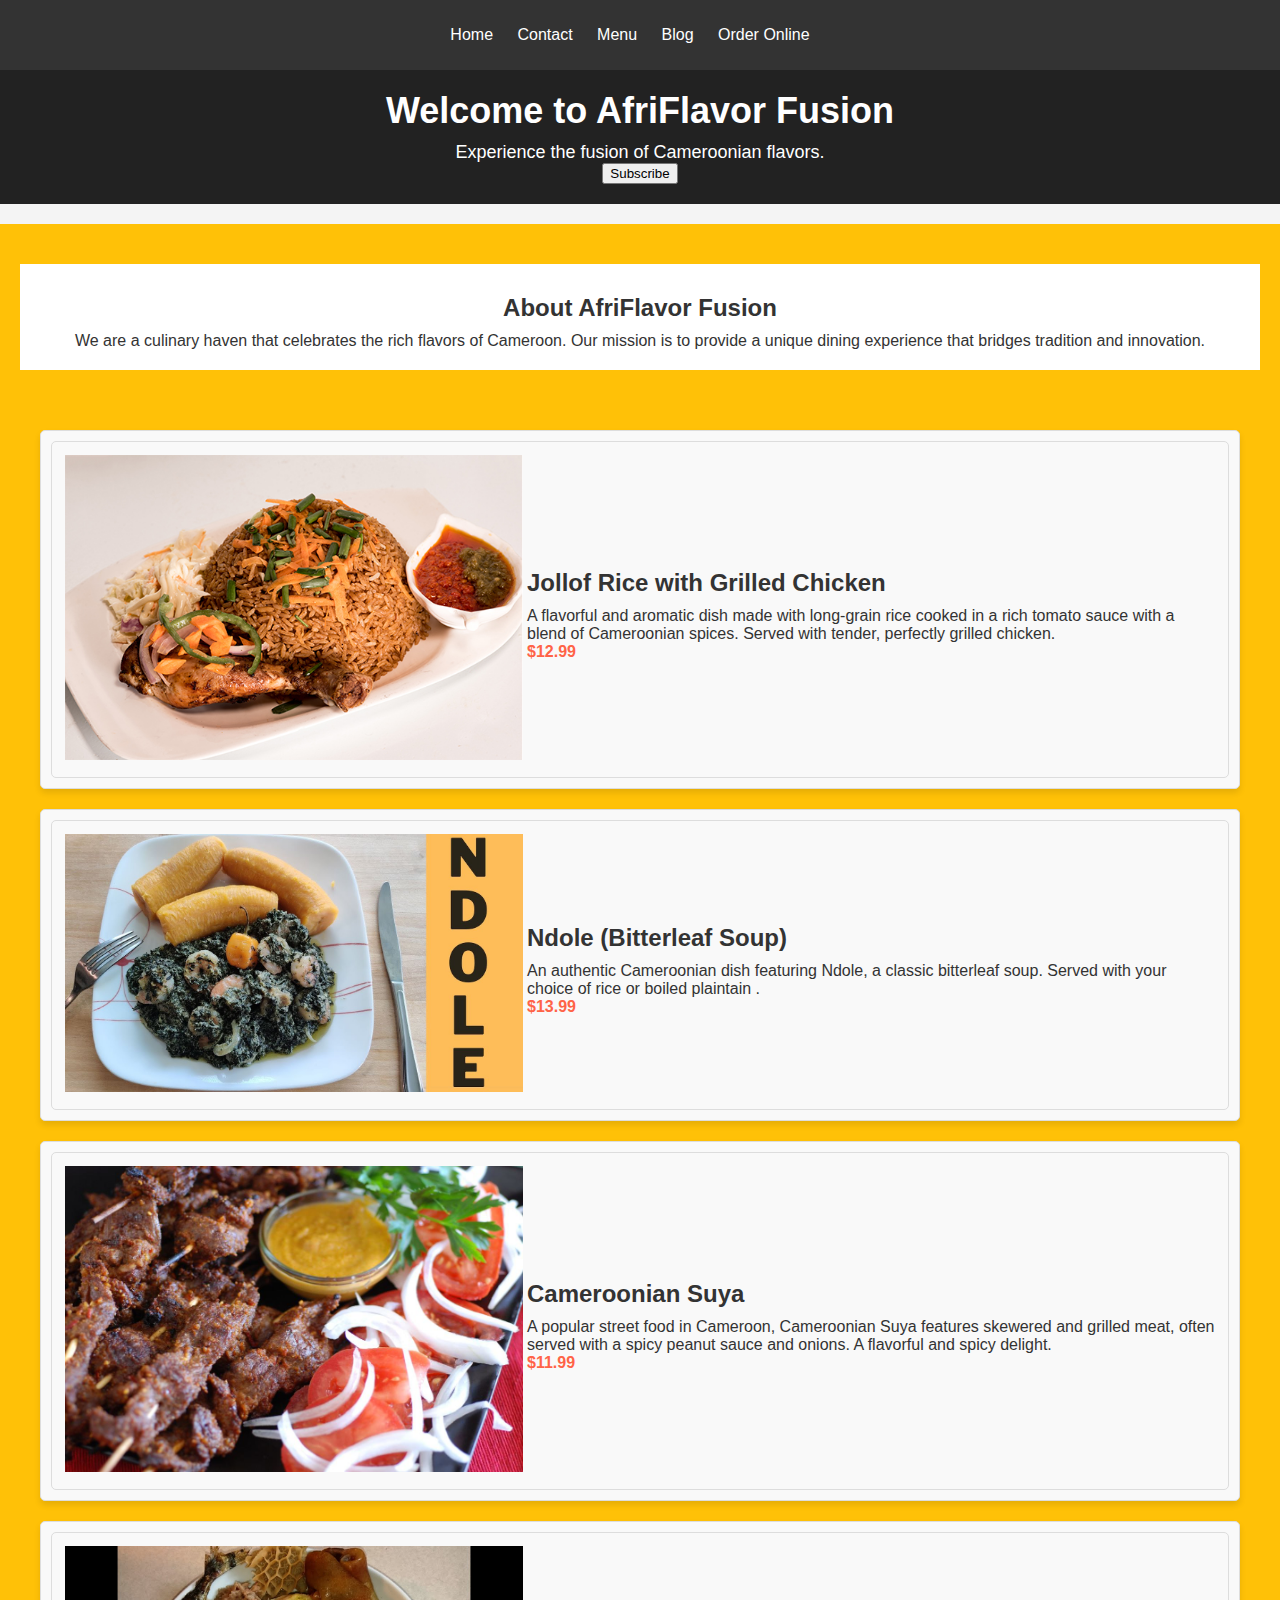
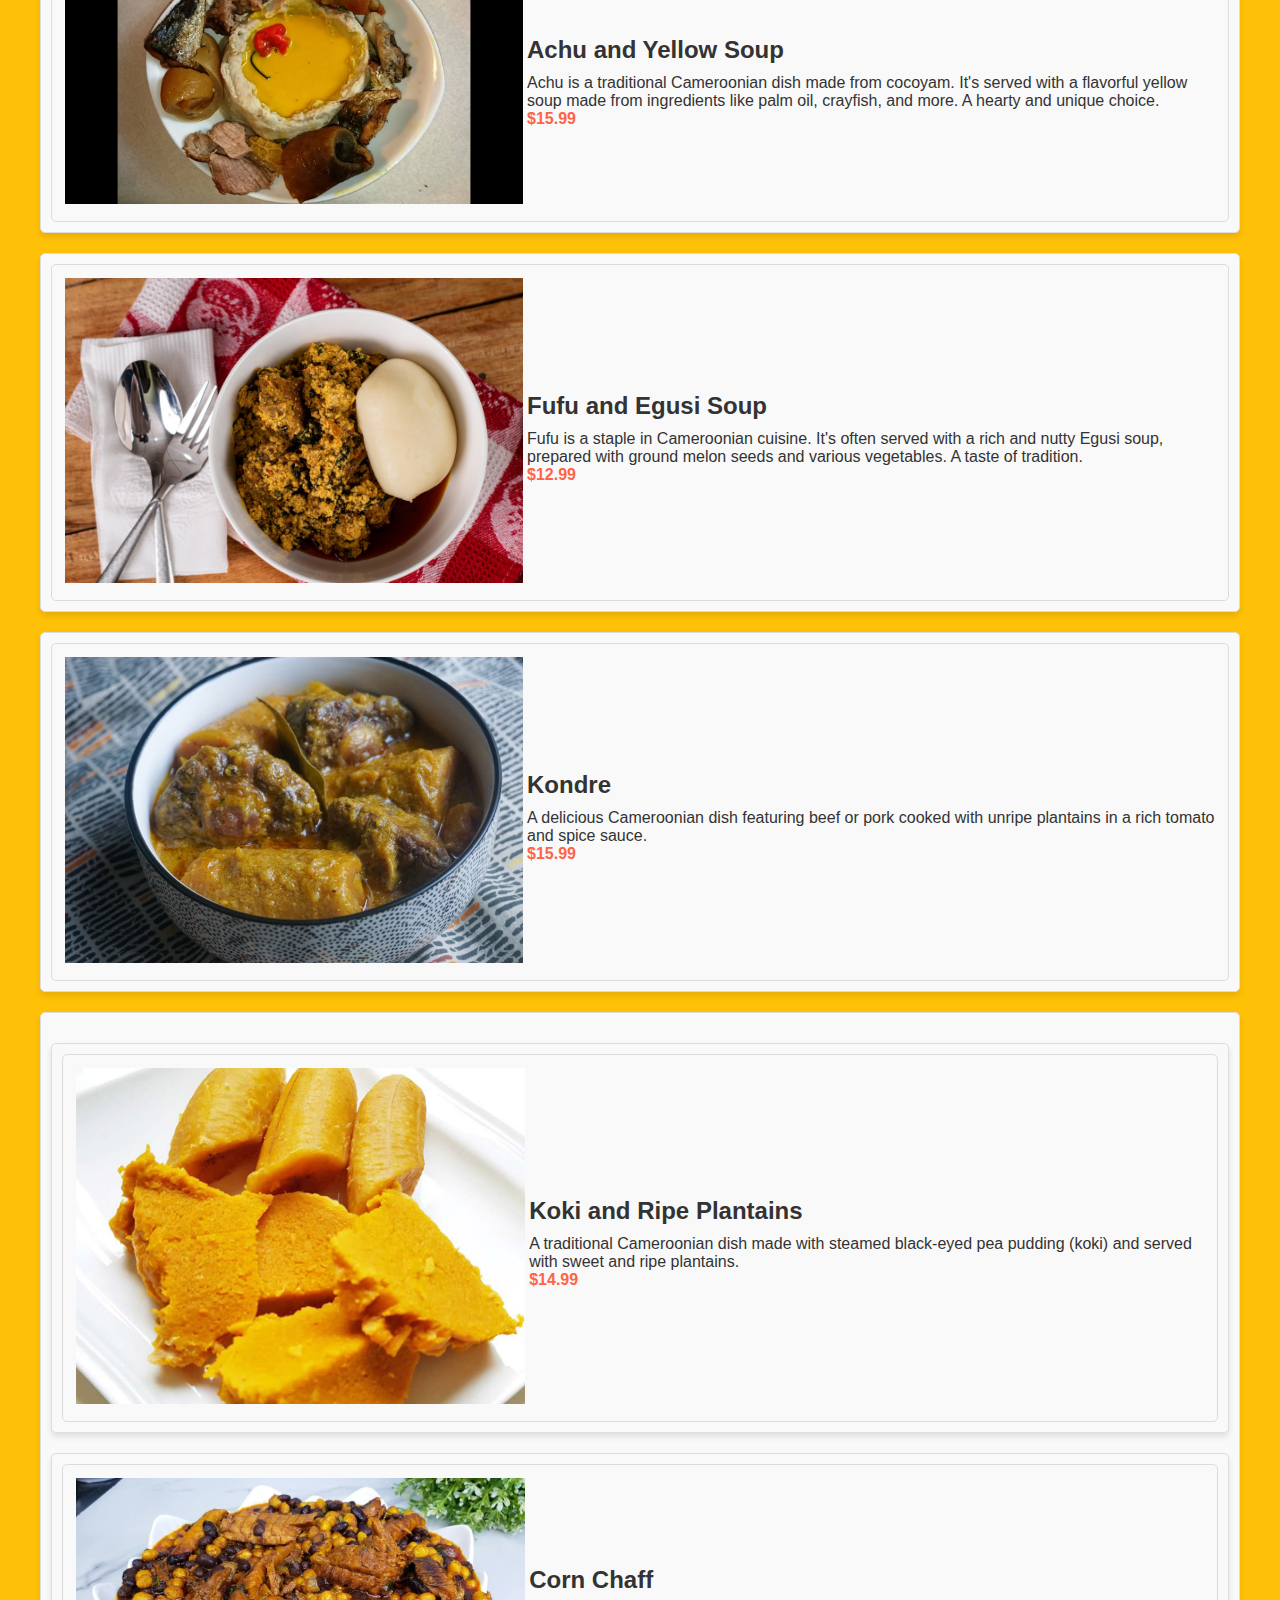
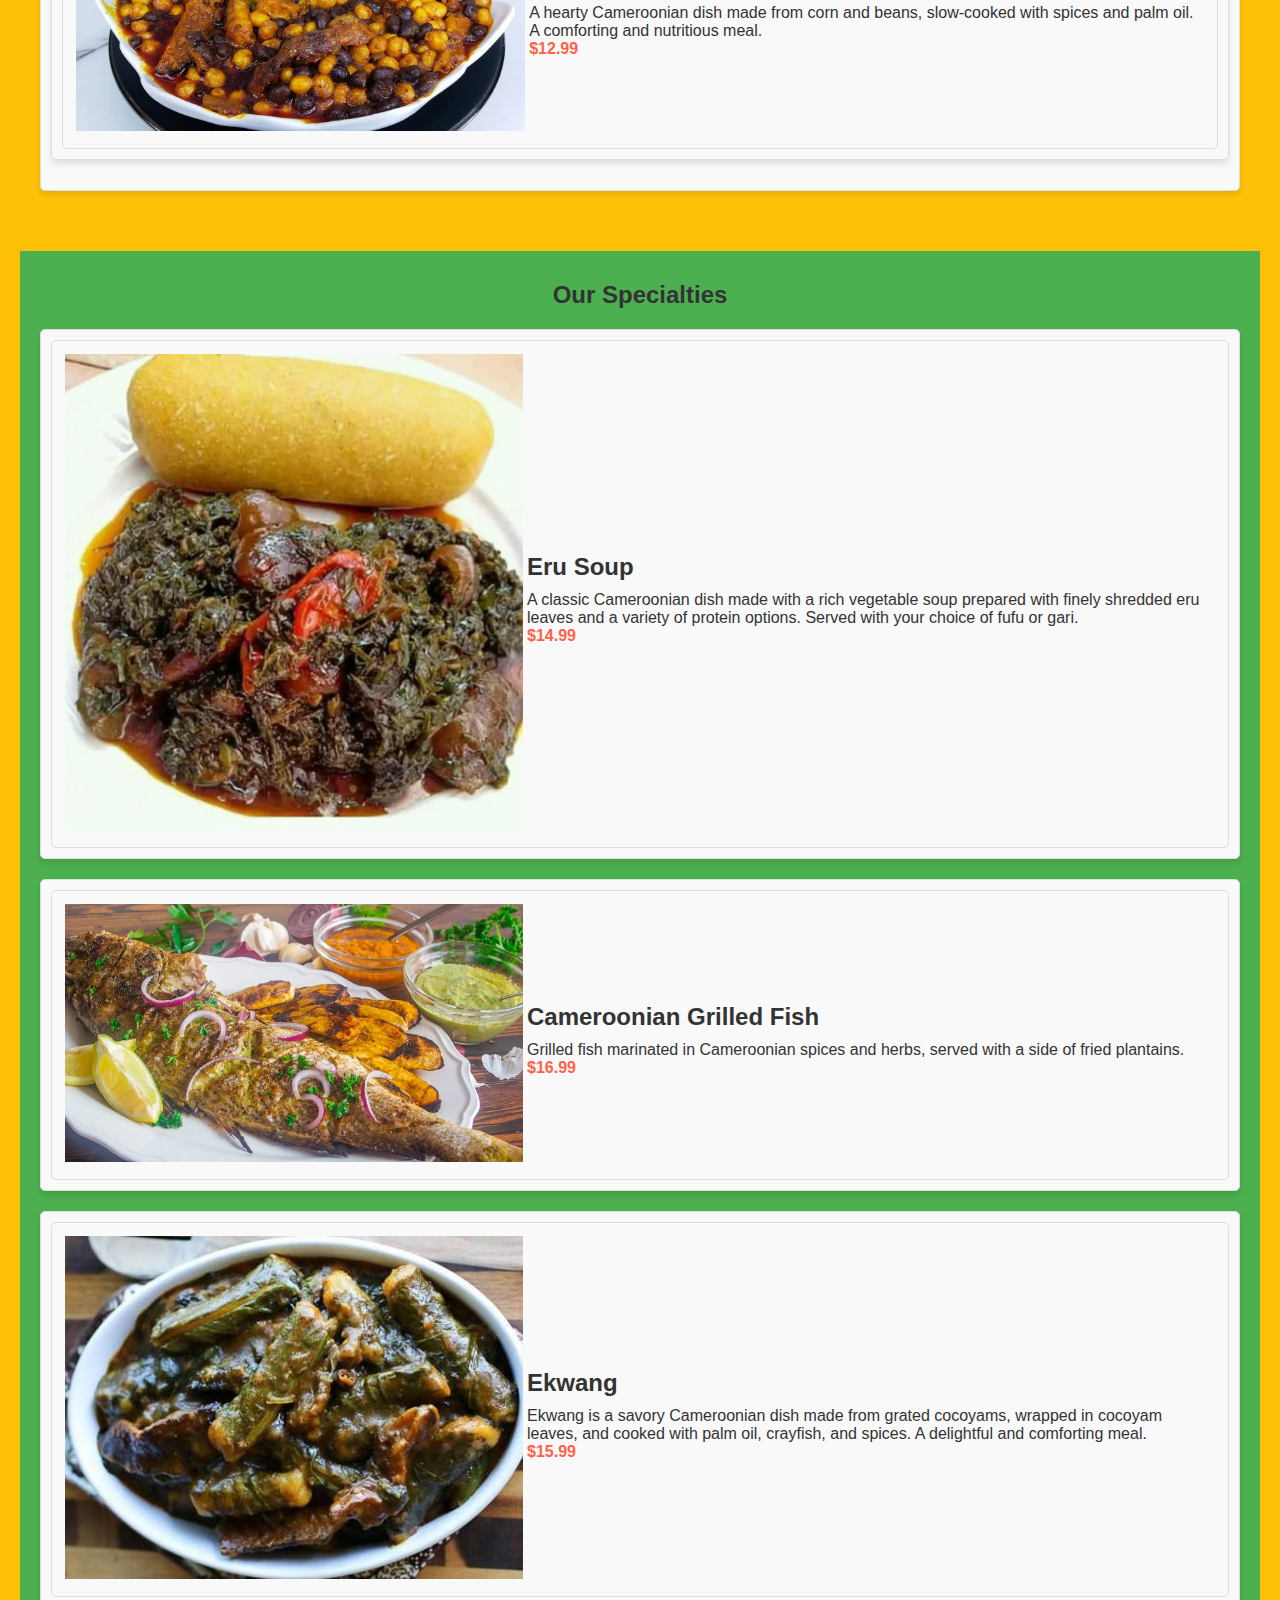
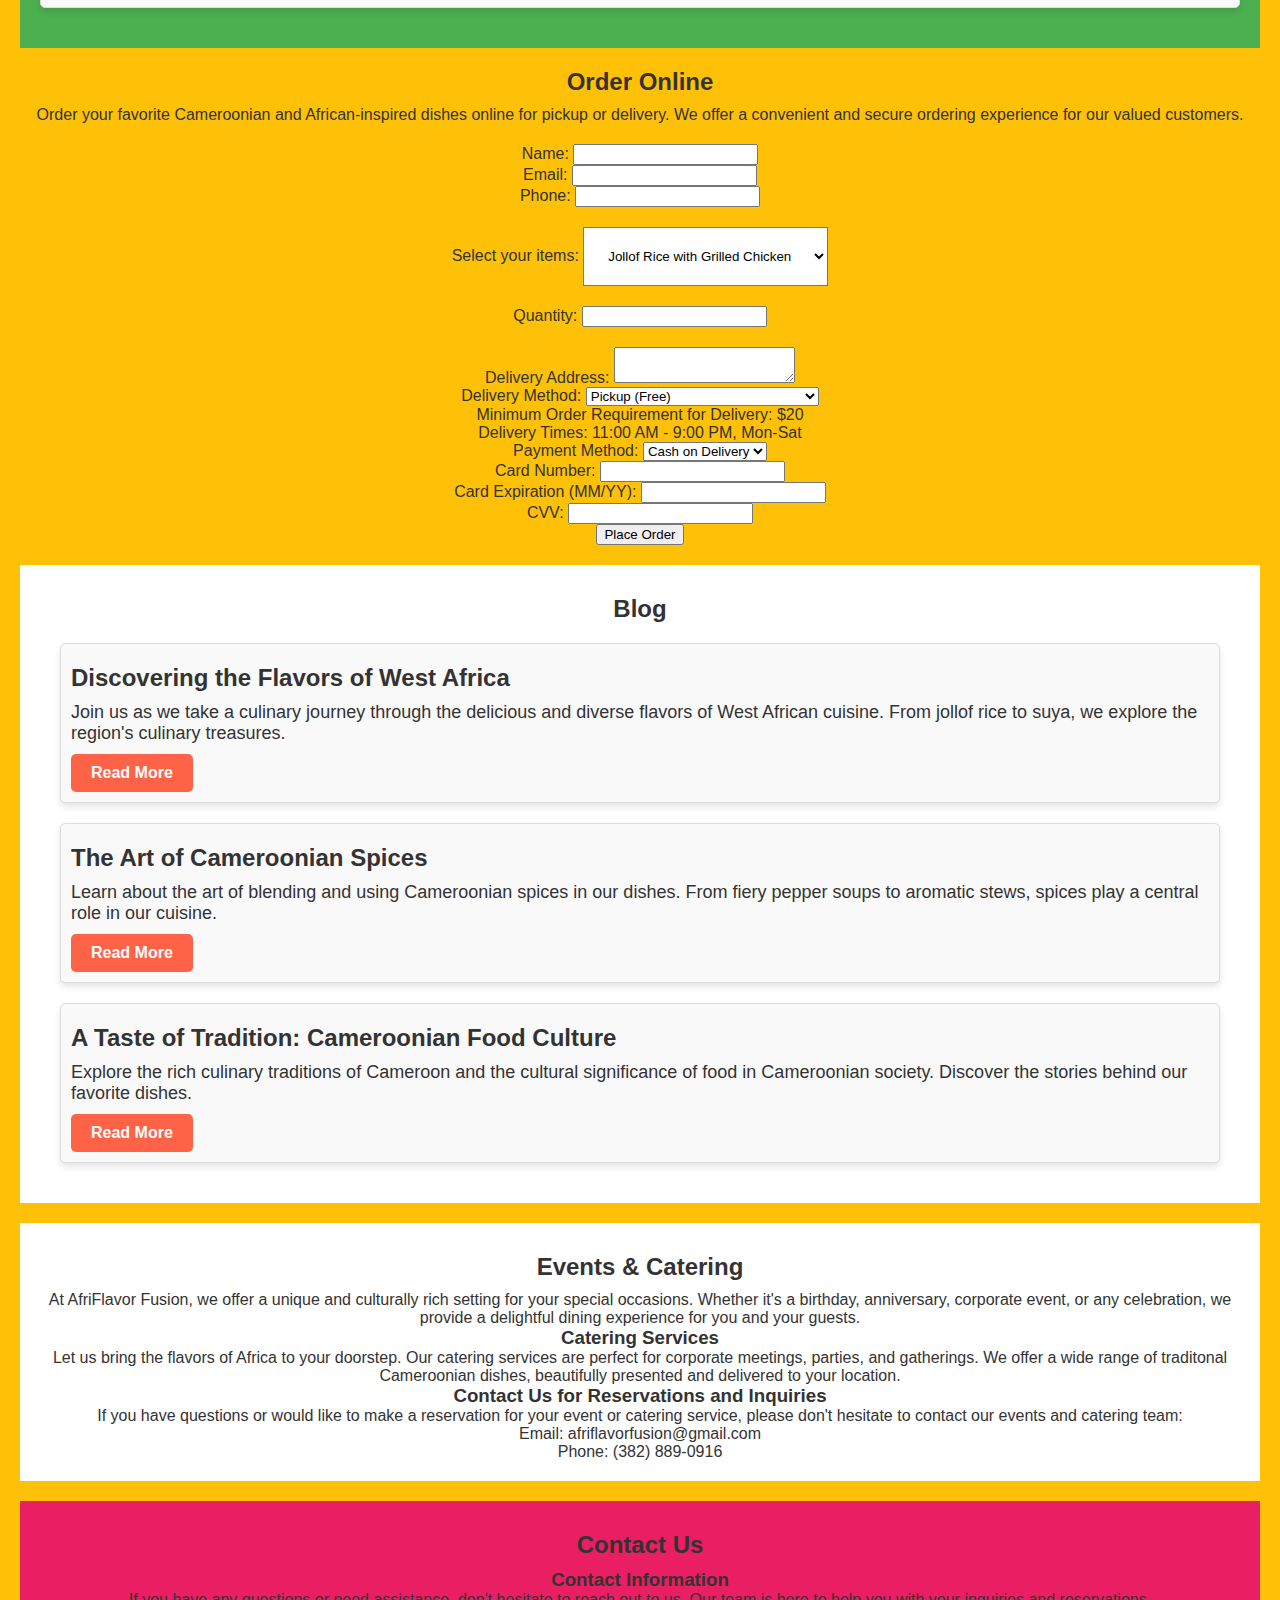
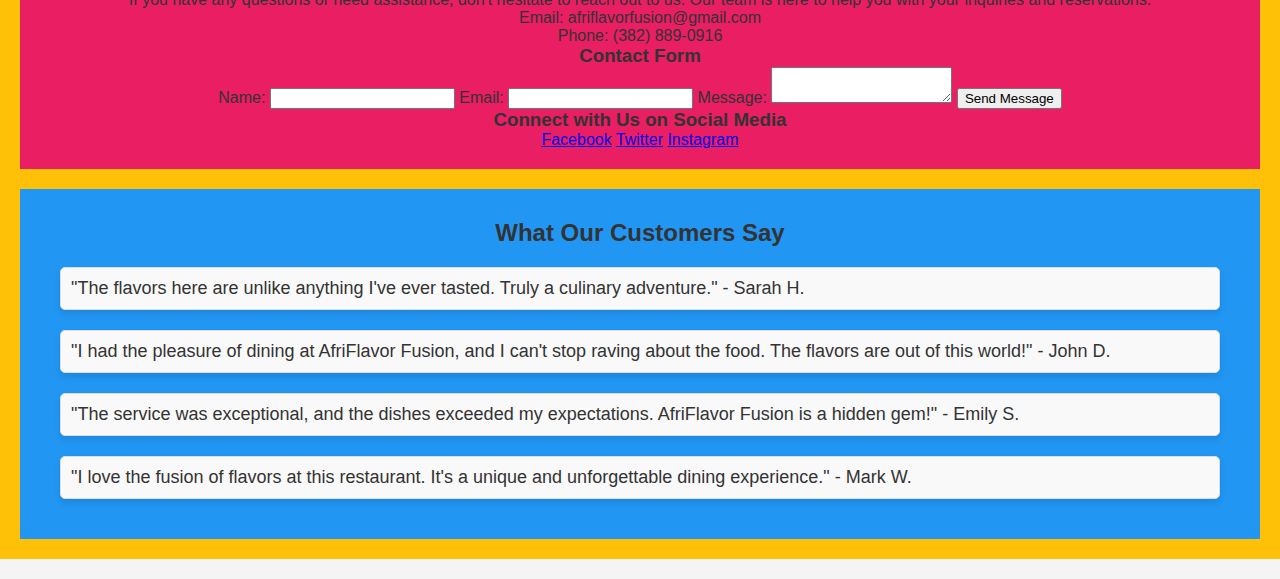
<file: index.html>
<!DOCTYPE html>
<html lang="en">
<head>
    <meta charset="UTF-8">
    <meta name="viewport" content="width=device-width, initial-scale=1.0">
    <title>AfriFlavor Fusion</title>
    <link rel="stylesheet" href="styles.css">
</head>
<body>
    <nav>
        <ul>
            <li><a href="#home">Home</a></li>
            <li><a href="#contact">Contact</a></li>
            <li><a href="#menu">Menu</a></li>
            <li><a href="#blog">Blog</a></li>
            <li><a href="#order-online">Order Online</a></li>
 
        </ul>
    </nav>
    <!-- HTML content goes here -->
    <header>
        <h1>Welcome to AfriFlavor Fusion</h1>
        <p>Experience the fusion of Cameroonian flavors.</p>
        <button id="subscribe-btn">Subscribe</button>
    </header>
</div>

    <div id="menu" class="hidden">
    <section id="about">
        <h2>About AfriFlavor Fusion</h2>
        <p>We are a culinary haven that celebrates the rich flavors of Cameroon. Our mission is to provide a unique dining experience that bridges tradition and innovation.</p>
        <!-- Additional about us content here -->
    </section>
    <section id="menu">
        <div class="menu-item">
            <table class="food-item">
                <tr>
                    <td style="width: 40%;">
                      <img src="jollof-with-grilled-chicken.jpg" alt="Jollof Rice with Grilled Chicken" style="max-width: 100%; height: auto;">
                   </td>
                 <td style="width: 60%;">
                     <h3>Jollof Rice with Grilled Chicken</h3>
                     <p>A flavorful and aromatic dish made with long-grain rice cooked in a rich tomato sauce with a blend of Cameroonian spices. Served with tender, perfectly grilled chicken.</p>
                     <p class="price">$12.99</p>
                 </td>
                </tr>
</table>
            </div>
        <!-- Sample Menu Item 2 -->
        <div class="menu-item">
            <table class="food-item">
                <tr>
                    <td style="width: 40%;">
            <img src="Ndole (Bitterleaf Soup)2.jpg" alt="Ndole (Bitterleaf Soup)" style="width: 500px;">
        </td>
        <td style="width: 60%;">
            <h3>Ndole (Bitterleaf Soup)</h3>
            <p>An authentic Cameroonian dish featuring Ndole, a classic bitterleaf soup. Served with your choice of rice or boiled plaintain .</p>
            <p class="price">$13.99</p>
        </td>
    </tr>
</table>
        </div>
        
        <!-- Sample Menu Item 3 -->
            <div class="menu-item">
                <table class="food-item">
                    <tr>
                        <td style="width: 40%;">
                <img src="Cameroonian Suya.jpg" alt="Cameroonian Suya" style="width: 500px;">
            </td>
            <td style="width: 60%;">
                <h3>Cameroonian Suya</h3>
                <p>A popular street food in Cameroon, Cameroonian Suya features skewered and grilled meat, often served with a spicy peanut sauce and onions. A flavorful and spicy delight.</p>
                <p class="price">$11.99</p>
            </td>
        </tr>
    </table>
            </div>

            <div class="menu-item">
                <table class="food-item">
                    <tr>
                        <td style="width: 40%;">
                <img src="Achu and Yellow Soup.jpg" alt="Achu and Yellow Soup" style="width: 500px;">
            </td>
            <td style="width: 60%;">
                <h3>Achu and Yellow Soup</h3>
                <p>Achu is a traditional Cameroonian dish made from cocoyam. It's served with a flavorful yellow soup made from ingredients like palm oil, crayfish, and more. A hearty and unique choice.</p>
                <p class="price">$15.99</p>
            </td>
        </tr>
    </table>
            </div>
            <div class="menu-item">
                <table class="food-item">
                    <tr>
                        <td style="width: 40%;">
                <img src="Fufu and Egusi Soup.jpg" alt="Fufu and Egusi Soup" style="width: 500px;">
            </td>
            <td style="width: 60%;">
                <h3>Fufu and Egusi Soup</h3>
                <p>Fufu is a staple in Cameroonian cuisine. It's often served with a rich and nutty Egusi soup, prepared with ground melon seeds and various vegetables. A taste of tradition.</p>
                <p class="price">$12.99</p>
            </td>
        </tr>
    </table>
            </div>

            <!-- Sample Menu Item 4 -->
            <div class="menu-item">
                <table class="food-item">
                    <tr>
                        <td style="width: 40%;">
                <img src="kondre.webp" alt="Spicy Plantain Chips" style="width: 500px;">
            </td>
            <td style="width: 60%;">
                <h3>Kondre</h3>
                <p>A delicious Cameroonian dish featuring beef or pork cooked with unripe plantains in a rich tomato and spice sauce.</p>
                <p class="price">$15.99</p>
            </td>
        </tr>
    </table>
             </div>
        <div class="menu-item">
            <!-- Sample Menu Item 5 -->
            <div class="menu-item">
                <table class="food-item">
                    <tr>
                        <td style="width: 40%;">
                <img src="koki.jpg" alt="African Delight Salad" style="width: 500px;">
            </td>
            <td style="width: 60%;">
                <h3>Koki and Ripe Plantains</h3>
                <p>A traditional Cameroonian dish made with steamed black-eyed pea pudding (koki) and served with sweet and ripe plantains.</p>
                <p class="price">$14.99</p>
            </td>
        </tr>
    </table>
            </div>
            
            <!-- Sample Menu Item 6 -->
            <div class="menu-item">
                <table class="food-item">
                    <tr>
                        <td style="width: 40%;">
                <img src="corn chaff.jpg" alt="Sambal Beef Stir-Fry" style="width: 500px;">
            </td>
            <td style="width: 60%;">
                <h3>Corn Chaff</h3>
                <p>A hearty Cameroonian dish made from corn and beans, slow-cooked with spices and palm oil. A comforting and nutritious meal.</p>
                <p class="price">$12.99</p>
            </td>
        </tr>
    </table>
            </div>
            
        </section>        
        <section id="specialties">
            <h2>Our Specialties</h2>
            
            <!-- Sample Specialty Item 2 -->
            <div class="menu-item">
                <table class="food-item">
                    <tr>
                        <td style="width: 40%;">
                <img src="Eru Soup.webp" alt="Eru Soup" style="width: 500px;">
            </td>
            <td style="width: 60%;">
                <h3>Eru Soup</h3>
                <p>A classic Cameroonian dish made with a rich vegetable soup prepared with finely shredded eru leaves and a variety of protein options. Served with your choice of fufu or gari.</p>
                <p class="price">$14.99</p>
            </td>
        </tr>
    </table>
            </div>
            
            <!-- Sample Specialty Item 3 -->
            <div class="specialty-item">
                <table class="food-item">
                    <tr>
                        <td style="width: 40%;">
                <img src="Cameroonian Grilled Fish.jpg" alt="Cameroonian Grilled Fish" style="width: 500px;">
            </td>
            <td style="width: 60%;">
                <h3>Cameroonian Grilled Fish</h3>
                <p>Grilled fish marinated in Cameroonian spices and herbs, served with a side of fried plantains.</p>
                <p class="price">$16.99</p>
            </td>
        </tr>
    </table>
            </div>
            
            <!-- Sample Specialty Item 4 -->
            <div class="specialty-item">
                <table class="food-item">
                    <tr>
                        <td style="width: 40%;">
                <img src="ekwang.jpeg" alt="African Fusion Tandoori" style="width: 500px;">
            </td>
            <td style="width: 60%;">
                <h3>Ekwang</h3>
                <p>Ekwang is a savory Cameroonian dish made from grated cocoyams, wrapped in cocoyam leaves, and cooked with palm oil, crayfish, and spices. A delightful and comforting meal.</p>
                <p class="price">$15.99</p>
            </td>
        </tr>
    </table>
            </div>
            
        </section>
        
        <!-- Add more specialty items here -->
    </section>
    <section id="order-online">
        <h2>Order Online</h2>
        
        <!-- Ordering Details -->
        <p>Order your favorite Cameroonian and African-inspired dishes online for pickup or delivery. We offer a convenient and secure ordering experience for our valued customers.</p>
        
        <!-- Sample Online Ordering Form -->
        <form action="order-process.php" method="post" onsubmit="return handleFormSubmission()">
            <div class="left-column"></div>
            <div class="form-group">
                <label for="name">Name:</label>
                <input type="text" id="name" name="name" required>
            </div>
    
            <div class="form-group">
                <label for="email">Email:</label>
                <input type="email" id="email" name="email" required>
            </div>
    
            <div class="form-group">
                <label for="phone">Phone:</label>
                <input type="tel" id="phone" name="phone" required>
            </div>
    
            <div class="form-group">
                <label for="order">Select your items:</label>
                <select id="order" name="order" required>
                    <!-- Menu item options -->
                    <option value="jollof_rice">Jollof Rice with Grilled Chicken</option>
                    <option value="african_tacos">Ndole (Bitterleaf Soup)</option>
                    <option value="african_tacos">Cameroonian Suya</option>
                    <option value="african_tacos">Achu and Yellow Soup</option>
                    <option value="african_tacos">Fufu and Egusi Soup</option>
                    <option value="african_tacos">Kondre</option>
                    <option value="african_tacos">Koki</option>
                    <option value="african_tacos">Corn Chaff</option>
                    <option value="african_tacos">Eru Soup</option>
                    <option value="african_tacos">Cameroonian Grilled Fish</option>
                    <option value="african_tacos">Ekwang</option>
                </select>
            </div>
    
            <div class="form-group">
                <label for="quantity">Quantity:</label>
                <input type="number" id="quantity" name="quantity" min="1" required>
            </div>
    
        <div class="right-column"></div>
            <div class="form-group">
                <label for="delivery">Delivery Address:</label>
                <textarea id="delivery" name="delivery" required></textarea>
            </div>
    
            <div class="form-group">
                <label for="delivery-method">Delivery Method:</label>
                <select id="delivery-method" name="delivery-method" required>
                    <!-- Delivery method options -->
                    <option value="pickup">Pickup (Free)</option>
                    <option value="delivery">Delivery (Additional Charges Apply)</option>
                    
                </select>
            </div>
    
            <div class="form-group">
                <p>Minimum Order Requirement for Delivery: $20</p>
            </div>
    
            <div class="form-group">
                <p>Delivery Times: 11:00 AM - 9:00 PM, Mon-Sat</p>
            </div>
    
            <div class="form-group">
                <label for="payment-method">Payment Method:</label>
                <select id="payment-method" name="payment-method" required>
                    <!-- Payment method options -->
                    <option value="cash-on-delivery">Cash on Delivery</option>
                    <option value="credit-card">Credit Card</option>
                  
                </select>
            </div>
    
            <!-- Card Information (if needed) -->
            <div class="form-group">
                <label for="card-number">Card Number:</label>
                <input type="text" id="card-number" name="card-number">
            </div>
    
            <div class="form-group">
                <label for="card-expiration">Card Expiration (MM/YY):</label>
                <input type="text" id="card-expiration" name="card-expiration">
            </div>
    
            <div class="form-group">
                <label for="cvv">CVV:</label>
                <input type="text" id="cvv" name="cvv">
            </div>
                <input type="submit" value="Place Order">
            </form>
    
        <!-- Additional information about order processing, terms, and conditions can be added here -->
        
    </section>    
        <section id="blog">
            <h2>Blog</h2>
            
            <!-- Sample Blog Post 2 -->
            <article class="blog-post">
                <h3>Discovering the Flavors of West Africa</h3>
                <p>Join us as we take a culinary journey through the delicious and diverse flavors of West African cuisine. From jollof rice to suya, we explore the region's culinary treasures.</p>
                <a href="blog-post2.html">Read More</a>
            </article>
            
            <!-- Sample Blog Post 3 -->
            <article class="blog-post">
                <h3>The Art of Cameroonian Spices</h3>
                <p>Learn about the art of blending and using Cameroonian spices in our dishes. From fiery pepper soups to aromatic stews, spices play a central role in our cuisine.</p>
                <a href="blog-post3.html">Read More</a>
            </article>
            
            <!-- Sample Blog Post 4 -->
            <article class="blog-post">
                <h3>A Taste of Tradition: Cameroonian Food Culture</h3>
                <p>Explore the rich culinary traditions of Cameroon and the cultural significance of food in Cameroonian society. Discover the stories behind our favorite dishes.</p>
                <a href="blog-post4.html">Read More</a>
            </article>
            
            
        </section>
        
    </section>
    <section id="events">
        <h2>Events & Catering</h2>
        <p>At AfriFlavor Fusion, we offer a unique and culturally rich setting for your special occasions. Whether it's a birthday, anniversary, corporate event, or any celebration, we provide a delightful dining experience for you and your guests.</p>
        <!-- Information about Catering Services -->
        <h3>Catering Services</h3>
        <p>Let us bring the flavors of Africa to your doorstep. Our catering services are perfect for corporate meetings, parties, and gatherings. We offer a wide range of traditonal Cameroonian dishes, beautifully presented and delivered to your location.</p>
        <!-- Contact Information for Events and Catering Inquiries -->
        <h3>Contact Us for Reservations and Inquiries</h3>
        <p>If you have questions or would like to make a reservation for your event or catering service, please don't hesitate to contact our events and catering team:</p>
        <p>Email: afriflavorfusion@gmail.com</p>
        <p>Phone: (382) 889-0916</p>
    </section>
    <section id="contact">
        <h2>Contact Us</h2>
        <!-- Contact Information -->
        <h3>Contact Information</h3>
        <p>If you have any questions or need assistance, don't hesitate to reach out to us. Our team is here to help you with your inquiries and reservations.</p>
        <p>Email: afriflavorfusion@gmail.com</p>
        <p>Phone: (382) 889-0916</p>
        
<h3>Contact Form</h3>
<form action="https://formspree.io/f/xqapynqd" method="POST">
    <label for="name">Name:</label>
    <input type="text" id="name" name="name" required>

    <label for="email">Email:</label>
    <input type="email" id="email" name="email" required>

    <label for="message">Message:</label>
    <textarea id="message" name="message" required></textarea>

    <!-- Optional: Redirect after submission -->
    <input type="hidden" name="_redirect" value="order-success.html">

    <input type="submit" value="Send Message">
</form>
        <!-- Social Media Links -->
        <h3>Connect with Us on Social Media</h3>
        <div class="social-links">
            <a href="https://facebook.com/afri-flavorfusion" target="_blank">Facebook</a>
            <a href="https://twitter.com/afri-flavor" target="_blank">Twitter</a>
            <a href="https://instagram.com/afri-flavorfusion" target="_blank">Instagram</a>
        </div>
    </section>
    <section id="testimonials">
        <h2>What Our Customers Say</h2>
        <div class="testimonial">
            <p>"The flavors here are unlike anything I've ever tasted. Truly a culinary adventure." - Sarah H.</p>
        </div>
            <!-- Additional Testimonial 2 -->
            <div class="testimonial">
                <p>"I had the pleasure of dining at AfriFlavor Fusion, and I can't stop raving about the food. The flavors are out of this world!" - John D.</p>
            </div>
            
            <!-- Additional Testimonial 3 -->
            <div class="testimonial">
                <p>"The service was exceptional, and the dishes exceeded my expectations. AfriFlavor Fusion is a hidden gem!" - Emily S.</p>
            </div>
            
            <!-- Additional Testimonial 4 -->
            <div class="testimonial">
                <p>"I love the fusion of flavors at this restaurant. It's a unique and unforgettable dining experience." - Mark W.</p>
            </div>
            
            <!-- Add more testimonials as needed -->
        </section>
<!-- Rest of your HTML content -->

<script>
    function handleFormSubmission() {
        // You can add form validation here if needed
        // For now, let's assume the form is always submitted successfully
    
        // Redirect the user to the "order-success.html" page
        window.location.href = "order-success.html";
    
        // Prevent the form from submitting the traditional way
        return false;
    }
    </script>
    </body>
    </html>
</file>
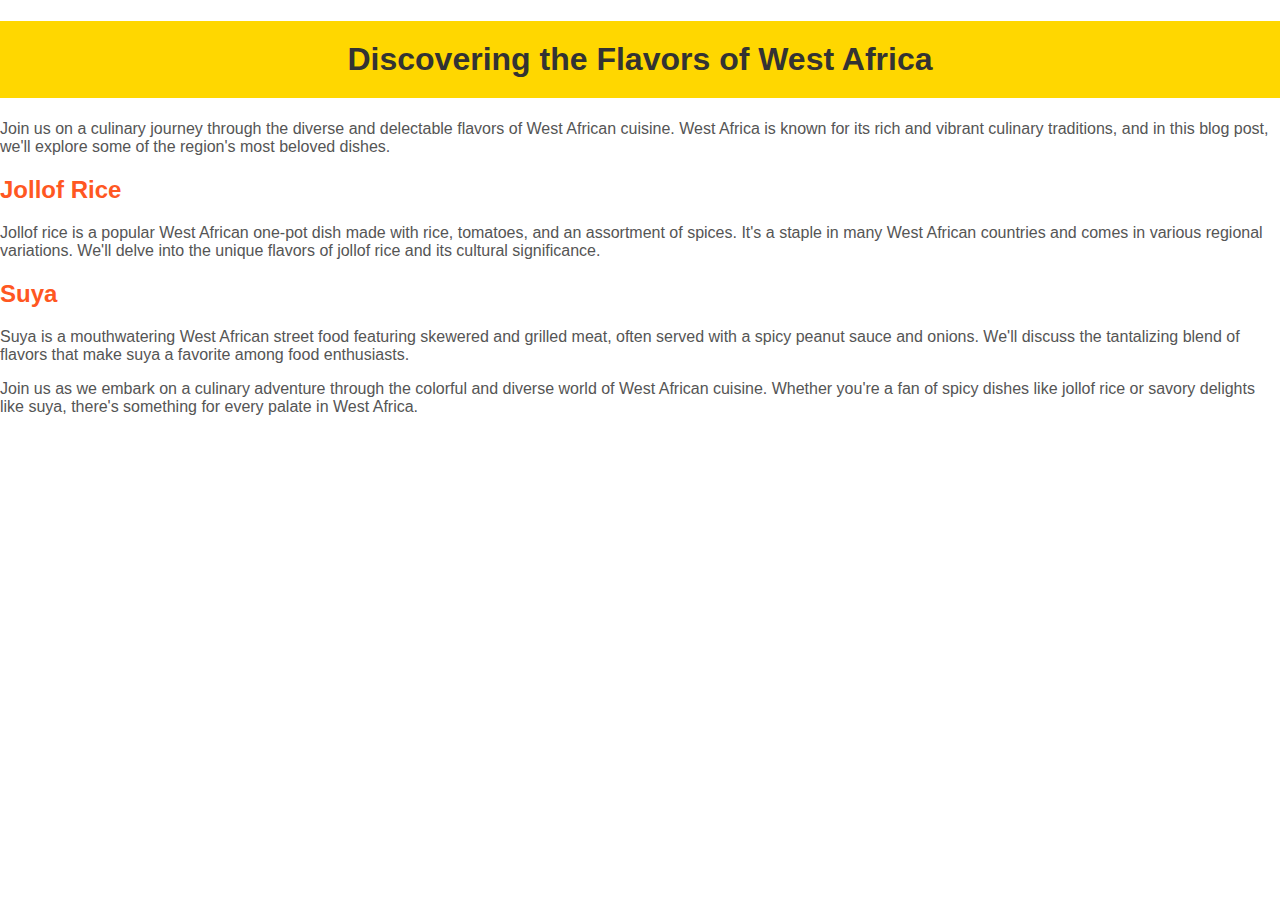
<file: blog-post2.html>
<!-- Content for blog-post2.html -->
<!DOCTYPE html>
<html lang="en">
<head>
    <meta charset="UTF-8">
    <meta name="viewport" content="width=device-width, initial-scale=1.0">
    <title>Discovering the Flavors of West Africa</title>
    <!-- You can include a link to your CSS styles if needed -->
<style>
    body {
        font-family: Arial, sans-serif;
        margin: 0;
        padding: 0;
    }

    h1 {
        background-color: #FFD700;
        color: #333;
        text-align: center;
        padding: 20px;
    }

    h2 {
        color: #FF5722;
    }

    p {
        color: #555;
    }

    /* Add more styles as needed for your specific content */
</style>
</head>
<body>
    <h1>Discovering the Flavors of West Africa</h1>
    <p>Join us on a culinary journey through the diverse and delectable flavors of West African cuisine. West Africa is known for its rich and vibrant culinary traditions, and in this blog post, we'll explore some of the region's most beloved dishes.</p>

    <h2>Jollof Rice</h2>
    <p>Jollof rice is a popular West African one-pot dish made with rice, tomatoes, and an assortment of spices. It's a staple in many West African countries and comes in various regional variations. We'll delve into the unique flavors of jollof rice and its cultural significance.</p>

    <h2>Suya</h2>
    <p>Suya is a mouthwatering West African street food featuring skewered and grilled meat, often served with a spicy peanut sauce and onions. We'll discuss the tantalizing blend of flavors that make suya a favorite among food enthusiasts.</p>

    <p>Join us as we embark on a culinary adventure through the colorful and diverse world of West African cuisine. Whether you're a fan of spicy dishes like jollof rice or savory delights like suya, there's something for every palate in West Africa.</p>

    <!-- You can add more content and images as needed -->

</body>
</html>
</file>
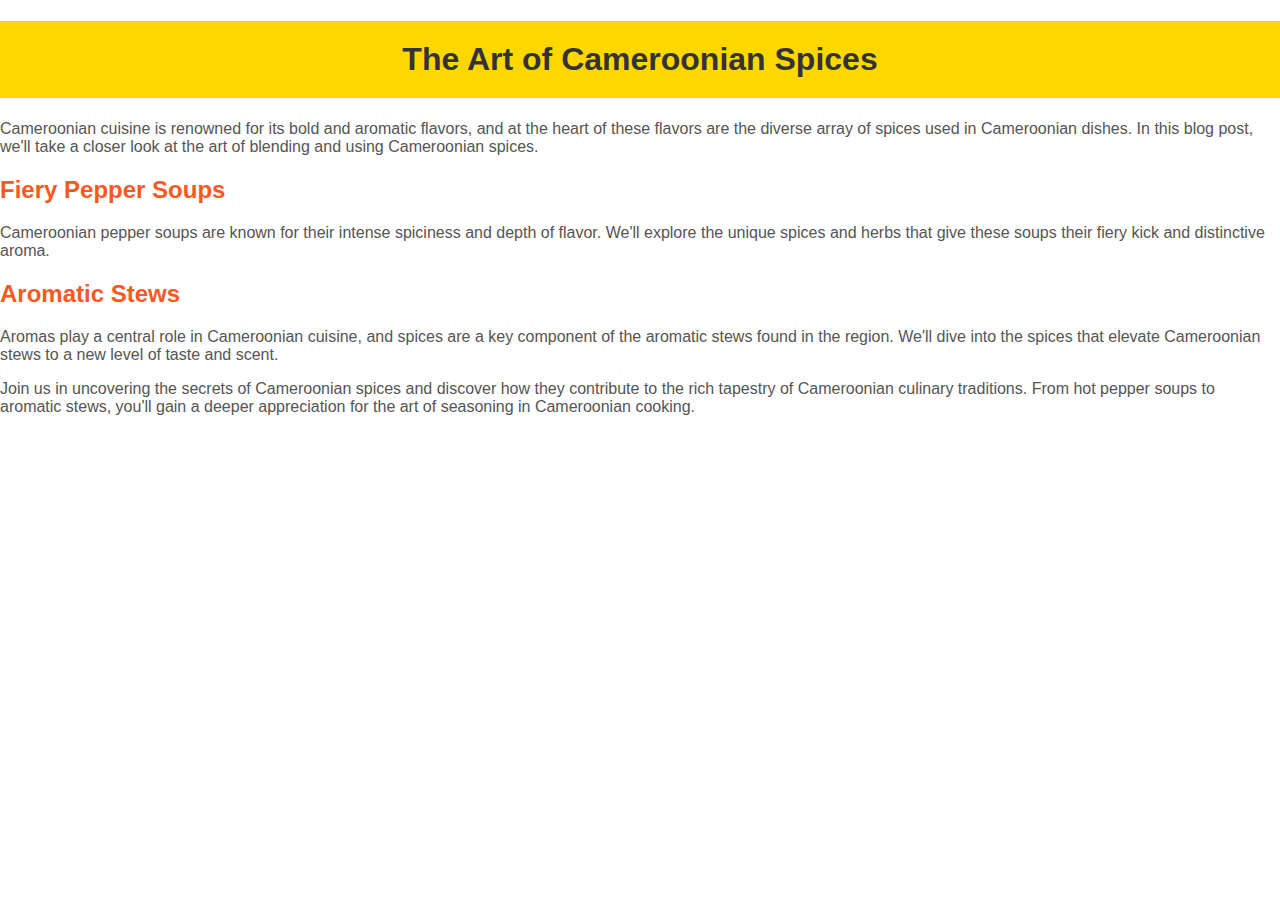
<file: blog-post3.html>
<!-- Content for blog-post3.html -->
<!DOCTYPE html>
<html lang="en">
<head>
    <meta charset="UTF-8">
    <meta name="viewport" content="width=device-width, initial-scale=1.0">
    <title>The Art of Cameroonian Spices</title>
    <!-- You can include a link to your CSS styles if needed -->
    <style>
        body {
            font-family: Arial, sans-serif;
            margin: 0;
            padding: 0;
        }
    
        h1 {
            background-color: #FFD700;
            color: #333;
            text-align: center;
            padding: 20px;
        }
    
        h2 {
            color: #FF5722;
        }
    
        p {
            color: #555;
        }
    
        /* Add more styles as needed for your specific content */
    </style>
    </head>
<body>
    <h1>The Art of Cameroonian Spices</h1>
    <p>Cameroonian cuisine is renowned for its bold and aromatic flavors, and at the heart of these flavors are the diverse array of spices used in Cameroonian dishes. In this blog post, we'll take a closer look at the art of blending and using Cameroonian spices.</p>

    <h2>Fiery Pepper Soups</h2>
    <p>Cameroonian pepper soups are known for their intense spiciness and depth of flavor. We'll explore the unique spices and herbs that give these soups their fiery kick and distinctive aroma.</p>

    <h2>Aromatic Stews</h2>
    <p>Aromas play a central role in Cameroonian cuisine, and spices are a key component of the aromatic stews found in the region. We'll dive into the spices that elevate Cameroonian stews to a new level of taste and scent.</p>

    <p>Join us in uncovering the secrets of Cameroonian spices and discover how they contribute to the rich tapestry of Cameroonian culinary traditions. From hot pepper soups to aromatic stews, you'll gain a deeper appreciation for the art of seasoning in Cameroonian cooking.</p>

    <!-- You can add more content and images as needed -->

</body>
</html>
</file>
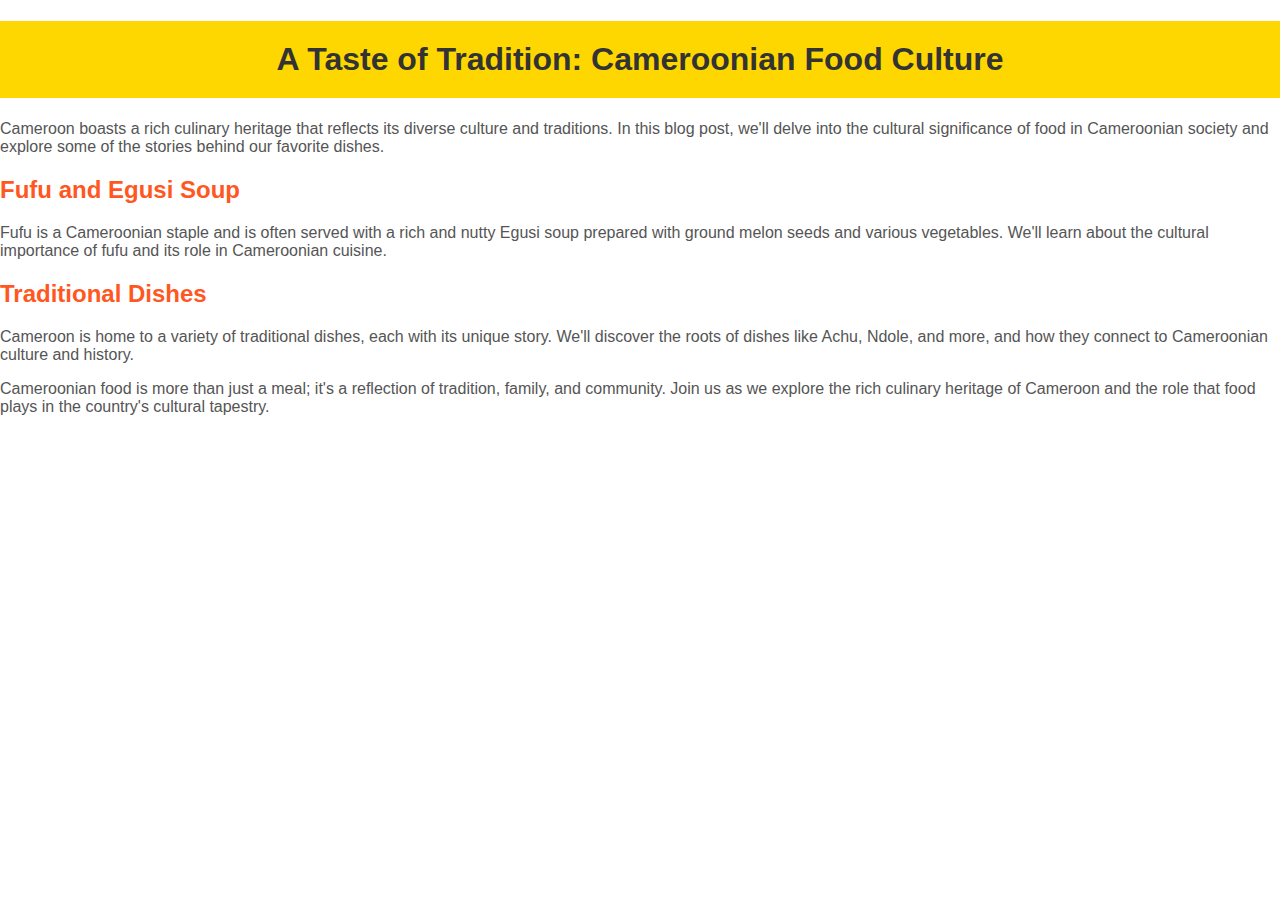
<file: blog-post4.html>
<!-- Content for blog-post4.html -->
<!DOCTYPE html>
<html lang="en">
<head>
    <meta charset="UTF-8">
    <meta name="viewport" content="width=device-width, initial-scale=1.0">
    <title>A Taste of Tradition: Cameroonian Food Culture</title>
    <!-- You can include a link to your CSS styles if needed -->
    <style>
        body {
            font-family: Arial, sans-serif;
            margin: 0;
            padding: 0;
        }
    
        h1 {
            background-color: #FFD700;
            color: #333;
            text-align: center;
            padding: 20px;
        }
    
        h2 {
            color: #FF5722;
        }
    
        p {
            color: #555;
        }
    
        /* Add more styles as needed for your specific content */
    </style>
    </head>
<body>
    <h1>A Taste of Tradition: Cameroonian Food Culture</h1>
    <p>Cameroon boasts a rich culinary heritage that reflects its diverse culture and traditions. In this blog post, we'll delve into the cultural significance of food in Cameroonian society and explore some of the stories behind our favorite dishes.</p>

    <h2>Fufu and Egusi Soup</h2>
    <p>Fufu is a Cameroonian staple and is often served with a rich and nutty Egusi soup prepared with ground melon seeds and various vegetables. We'll learn about the cultural importance of fufu and its role in Cameroonian cuisine.</p>

    <h2>Traditional Dishes</h2>
    <p>Cameroon is home to a variety of traditional dishes, each with its unique story. We'll discover the roots of dishes like Achu, Ndole, and more, and how they connect to Cameroonian culture and history.</p>

    <p>Cameroonian food is more than just a meal; it's a reflection of tradition, family, and community. Join us as we explore the rich culinary heritage of Cameroon and the role that food plays in the country's cultural tapestry.</p>

    <!-- You can add more content and images as needed -->

</body>
</html>
</file>
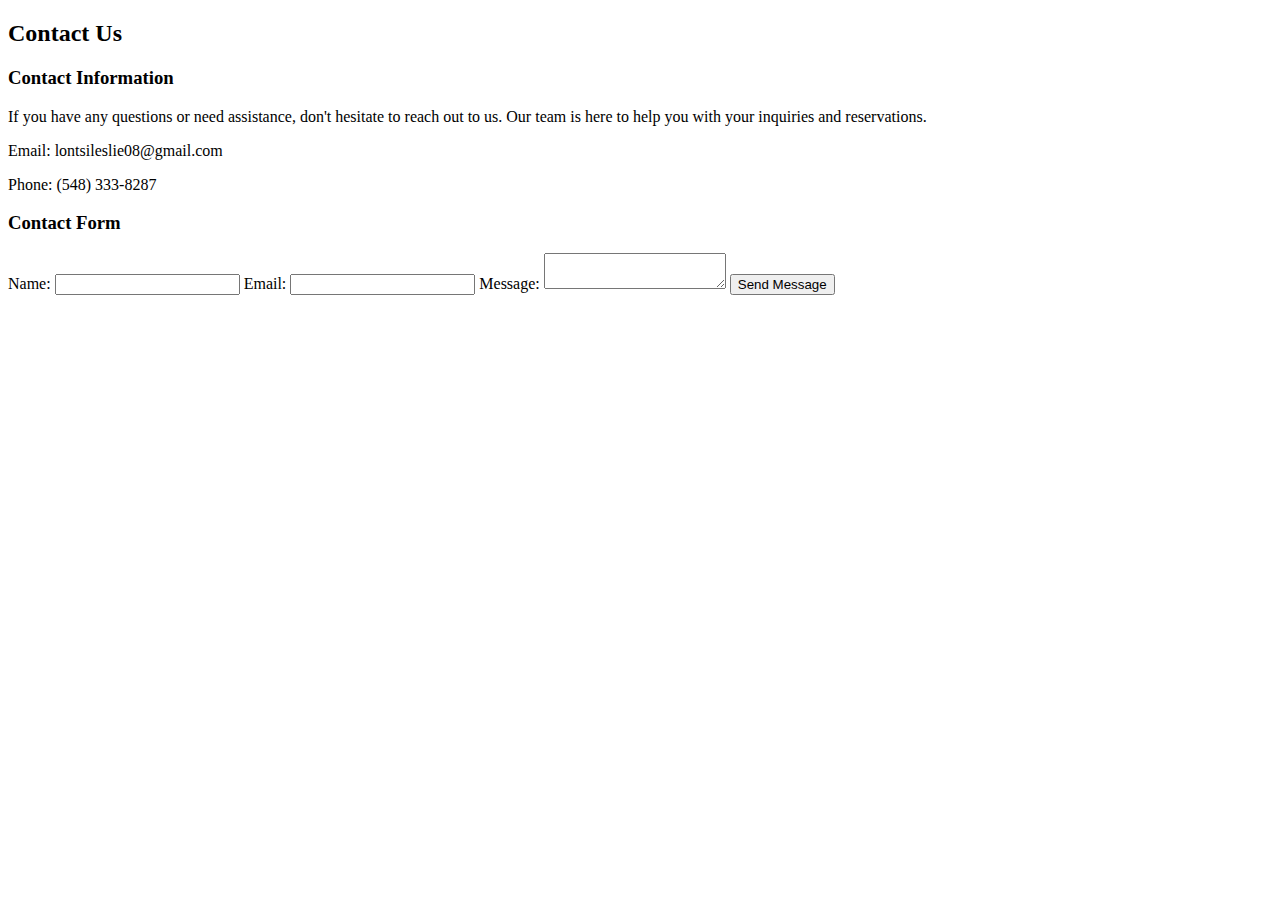
<file: contact.html>
<!DOCTYPE html>
<html lang="en">
<head>
    <meta charset="UTF-8">
    <meta name="viewport" content="width=device-width, initial-scale=1.0">
    <title>Contact Us</title>
</head>
<body>
    <h2>Contact Us</h2>

    <!-- Contact Information -->
    <h3>Contact Information</h3>
    <p>If you have any questions or need assistance, don't hesitate to reach out to us. Our team is here to help you with your inquiries and reservations.</p>
    <p>Email: lontsileslie08@gmail.com</p>
    <p>Phone: (548) 333-8287</p>

    <!-- Contact Form -->
    <h3>Contact Form</h3>
    <form action="contact.php" method="post">
        <label for="name">Name:</label>
        <input type="text" id="name" name="name" required>
        
        <label for="email">Email:</label>
        <input type="email" id="email" name="email" required>
        
        <label for="message">Message:</label>
        <textarea id="message" name="message" required></textarea>
        
        <input type="submit" value="Send Message">
    </form>
</body>
</html>
</file>
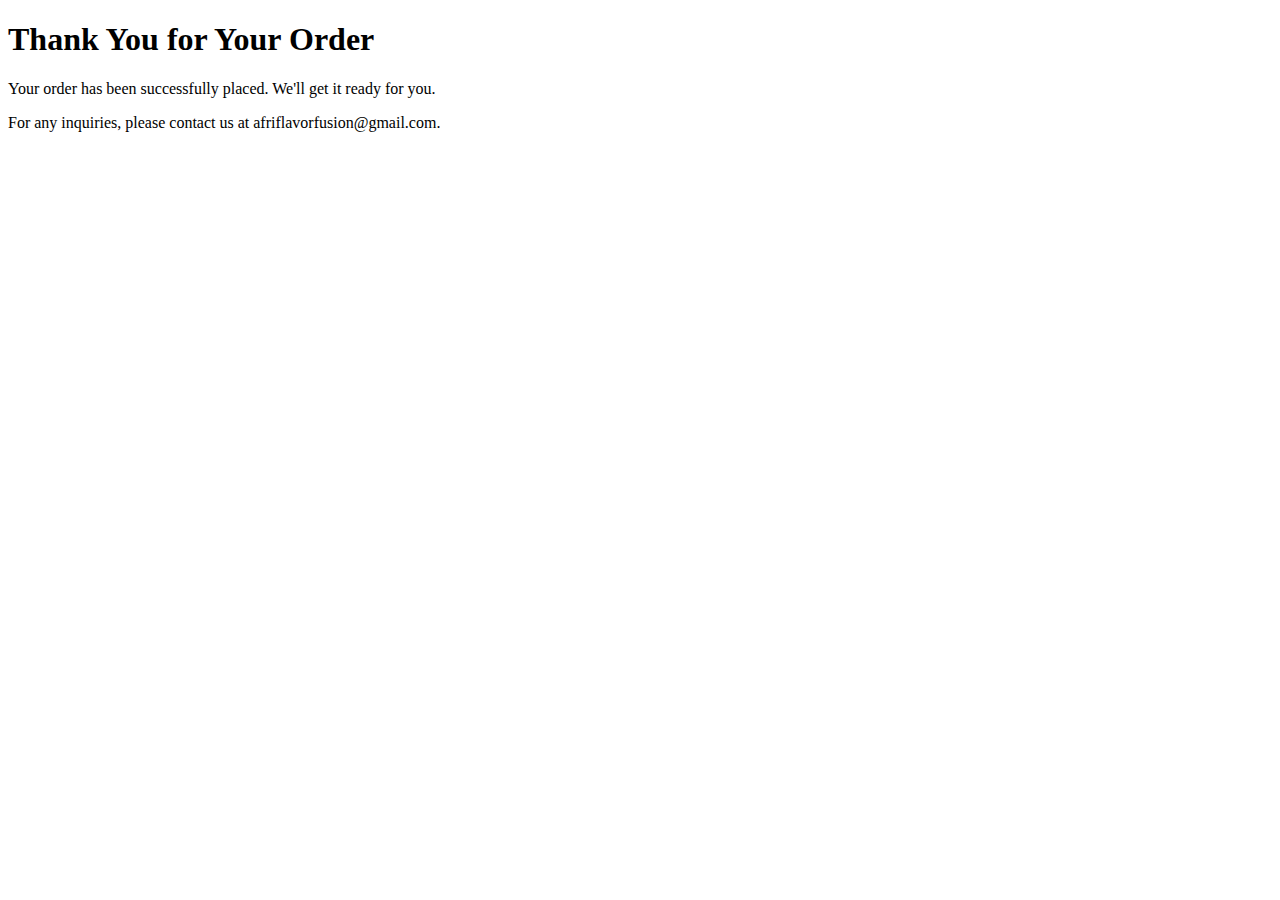
<file: order-success.html>
<!DOCTYPE html>
<html lang="en">
<head>
    <meta charset="UTF-8">
    <meta name="viewport" content="width=device-width, initial-scale=1.0">
    <title>Order Successful</title>
</head>
<body>
    <h1>Thank You for Your Order</h1>
    <p>Your order has been successfully placed. We'll get it ready for you.</p>
    <p>For any inquiries, please contact us at afriflavorfusion@gmail.com.</p>
</body>
</html>
</file>
<file: styles.css>
/* Reset some default styles */
body, h1, h2, h3, p {
    margin: 0;
    padding: 0;
}

body {
    font-family: 'Arial', sans-serif;
    background-color: #f4f4f4;
    color: #333;
}

/* Header Styling */
header {
    background-color: #222;
    color: #fff;
    padding: 20px;
    text-align: center;
}

header h1 {
    font-size: 36px;
    margin-bottom: 10px;
}

header p {
    font-size: 18px;
}

/* Styling for links (e.g., Explore Menu button) */
a.cta-button {
    display: inline-block;
    background-color: #ff6347; /* Tomato red */
    color: #fff;
    padding: 10px 20px;
    text-decoration: none;
    border-radius: 5px;
    font-weight: bold;
    margin-top: 10px;
}

a.cta-button:hover {
    background-color: #ff0000; /* Darker red on hover */
}

/* Menu Styling */
#menu {
    padding: 20px;
    background-color: #fff;
    text-align: center;
}

.menu-item {
    margin: 20px;
    padding: 10px;
    background-color: #f9f9f9;
    border: 1px solid #ddd;
    border-radius: 5px;
    text-align: left;
    box-shadow: 0 4px 6px rgba(0, 0, 0, 0.1);
}

.menu-item img {
    max-width: 100%;
    height: auto;
}

.menu-item h3 {
    font-size: 24px;
    margin: 10px 0;
}

.menu-item p {
    font-size: 18px;
}

.menu-item .price {
    font-weight: bold;
    color: #ff6347; /* Tomato red for price */
}

/* Specialties Styling */
#specialties {
    padding: 20px;
    background-color: #fff;
    text-align: center;
}

.specialty-item {
    margin: 20px;
    padding: 10px;
    background-color: #f9f9f9;
    border: 1px solid #ddd;
    border-radius: 5px;
    text-align: left;
    box-shadow: 0 4px 6px rgba(0, 0, 0, 0.1);
}

.specialty-item img {
    max-width: 100%;
    height: auto;
}

.specialty-item h3 {
    font-size: 24px;
    margin: 10px 0;
}

.specialty-item p {
    font-size: 18px;
}

.specialty-item .price {
    font-weight: bold;
    color: #ff6347; /* Tomato red for price */
}

/* Contact Us Styling */
#contact {
    padding: 20px;
    background-color: #fff;
    text-align: center;
}

.contact h3 {
    font-size: 24px;
    margin: 10px 0;
}

.contact p {
    font-size: 18px;
}

.contact form {
    margin-top: 20px;
}

/* Testimonials Styling */
#testimonials {
    padding: 20px;
    background-color: #fff;
    text-align: center;
}

.testimonial {
    margin: 20px;
    padding: 10px;
    background-color: #f9f9f9;
    border: 1px solid #ddd;
    border-radius: 5px;
    text-align: left;
    box-shadow: 0 4px 6px rgba(0, 0, 0, 0.1);
}

.testimonial p {
    font-size: 18px;
}

/* Newsletter Styling */
#newsletter {
    background-color: #ffcc66; /* Light orange background */
    color: #333;
    text-align: center;
    padding: 40px;
}

#newsletter h2 {
    font-size: 32px;
    margin-bottom: 20px;
}

#newsletter p {
    font-size: 18px;
    margin-bottom: 20px;
}

#newsletter form {
    display: flex;
    flex-direction: column;
    align-items: center;
}

#newsletter label {
    font-size: 20px;
    margin-bottom: 10px;
}

#newsletter input[type="email"] {
    width: 100%;
    padding: 10px;
    font-size: 16px;
    border: 1px solid #ccc;
    border-radius: 5px;
    margin-bottom: 10px;
}

#newsletter input[type="submit"] {
    background-color: #222; /* Dark gray button background */
    color: #fff;
    font-size: 18px;
    padding: 10px 20px;
    border: none;
    border-radius: 5px;
    cursor: pointer;
    transition: background-color 0.3s;
}

#newsletter input[type="submit"]:hover {
    background-color: #ff6347; /* Tomato red on hover */
}

/* Additional Custom Styling and Content for Other Sections */

/* Footer Styling */
footer {
    background-color: #222;
    color: #fff;
    text-align: center;
    padding: 20px;
}

/* Blog Styling */
#blog {
    padding: 20px;
    background-color: #fff;
    text-align: center;
}

.blog-post {
    margin: 20px;
    padding: 10px;
    background-color: #f9f9f9;
    border: 1px solid #ddd;
    border-radius: 5px;
    text-align: left;
    box-shadow: 0 4px 6px rgba(0, 0, 0, 0.1);
}

.blog-post h3 {
    font-size: 24px;
    margin: 10px 0;
}

.blog-post p {
    font-size: 18px;
}

.blog-post a {
    display: inline-block;
    background-color: #ff6347;
    color: #fff;
    padding: 10px 20px;
    text-decoration: none;
    border-radius: 5px;
    font-weight: bold;
    margin-top: 10px;
}

.blog-post a:hover {
    background-color: #ff0000;
}
/* Reset some default styles */
body, h1, h2, h3, p {
    margin: 0;
    padding: 0;
}

body {
    font-family: 'Arial', sans-serif;
    background-color: #FDE8A5; /* Light yellow background */
    color: #333;
}

/* Header Styling */
#header {
    background-color: #FF6347; /* Tomato red */
    color: #fff;
    padding: 20px;
    text-align: center;
}

#header h1 {
    font-size: 36px;
    margin-bottom: 10px;
}

#header p {
    font-size: 18px;
}

/* Button Styling */
.cta-button {
    display: inline-block;
    background-color: #222; /* Dark gray button background */
    color: #fff;
    padding: 10px 20px;
    text-decoration: none;
    border-radius: 5px;
    font-weight: bold;
    margin-top: 10px;
    transition: background-color 0.3s;
}

.cta-button:hover {
    background-color: #FF6347; /* Tomato red on hover */
}

/* Section Styling (e.g., About, Menu, Specialties) */
#about, #menu, #specialties, #order, #blog, #events, #contact {
    padding: 20px;
    background-color: #fff;
    margin: 20px 0;
}

#about h2, #menu h2, #specialties h2, #order h2, #blog h2, #events h2, #contact h2 {
    font-size: 24px;
    margin: 10px 0;
}

/* Menu Item Styling */
.menu-item, .specialty-item {
    margin: 20px 0;
    padding: 10px;
    background-color: #F4D03F; /* Light yellow menu item background */
    border: 1px solid #ddd;
    border-radius: 5px;
}

.menu-item h3, .specialty-item h3 {
    font-size: 24px;
    margin: 10px 0;
}

.menu-item p, .specialty-item p {
    font-size: 18px;
}

.menu-item .price, .specialty-item .price {
    font-weight: bold;
    color: #FF6347; /* Tomato red for price */
}

/* Newsletter Styling */
#newsletter {
    background-color: #FFA07A; /* Light salmon background */
    color: #333;
    text-align: center;
    padding: 40px;
}

#newsletter h2 {
    font-size: 32px;
    margin-bottom: 20px;
}

#newsletter p {
    font-size: 18px;
    margin-bottom: 20px;
}

#newsletter form {
    display: flex;
    flex-direction: column;
    align-items: center;
}

#newsletter label {
    font-size: 20px;
    margin-bottom: 10px;
}

#newsletter input[type="email"] {
    width: 100%;
    padding: 10px;
    font-size: 16px;
    border: 1px solid #ccc;
    border-radius: 5px;
    margin-bottom: 10px;
}

#newsletter input[type="submit"] {
    background-color: #222; /* Dark gray button background */
    color: #fff;
    font-size: 18px;
    padding: 10px 20px;
    border: none;
    border-radius: 5px;
    cursor: pointer;
    transition: background-color 0.3s;
}

#newsletter input[type="submit"]:hover {
    background-color: #FF6347; /* Tomato red on hover */
}

/* Social Media Links */
#social-media a {
    text-decoration: none;
    color: #FF6347; /* Tomato red for social media links */
    margin: 0 10px;
    font-size: 24px;
}

/* Footer Styling */
#footer {
    background-color: #222; /* Dark gray footer background */
    color: #fff;
    text-align: center;
    padding: 20px;
}

#footer p {
    font-size: 14px;
}
/* Your existing CSS styles */

/* Hide the menu by default */
.menu {
    display: flex;
    flex-wrap: wrap;
    gap: 20px;
    justify-content: center;
}

.food-item {
    display: flex;
    flex-direction: row;
    align-items: center;
    border: 1px solid #ddd;
    border-radius: 5px;
    padding: 10px;
}

.food-item img {
    max-width: 100px;
    height: auto;
    margin-right: 20px;
}

.food-details {
    flex: 1;
}

/* Additional styling as needed */
/* Reset some default styles */
body, h1, h2, h3, p {
    margin: 0;
    padding: 0;
}

body {
    font-family: 'Arial', sans-serif;
    background-color: #f4f4f4; /* Light gray background */
    color: #333;
}

/* Header Styling (Homepage) */
header {
    background-color: #222; /* Dark gray background */
    color: #fff;
    padding: 20px;
    text-align: center;
}

header h1 {
    font-size: 36px;
    margin-bottom: 10px;
}

header p {
    font-size: 18px;
}

/* Menu Styling */
#menu {
    padding: 20px;
    background-color: #f9f9f9; /* Light gray background */
}

.menu-item {
    margin: 20px 0;
    padding: 10px;
    background-color: #e0e0e0; /* Lighter gray background */
    border: 1px solid #ddd;
    border-radius: 5px;
}

.menu-item img {
    max-width: 100%;
    height: auto;
}

.menu-item h3 {
    font-size: 24px;
    margin: 10px 0;
}

.menu-item p {
    font-size: 16px;
}

.menu-item .price {
    font-weight: bold;
    color: #ff6347; /* Tomato red for price */
}

/* Specialties Styling */
#specialties {
    padding: 20px;
    background-color: #f9f9f9; /* Light gray background */
}

.specialty-item {
    margin: 20px 0;
    padding: 10px;
    background-color: #e0e0e0; /* Lighter gray background */
    border: 1px solid #ddd;
    border-radius: 5px;
}

.specialty-item img {
    max-width: 100%;
    height: auto;
}

.specialty-item h3 {
    font-size: 24px;
    margin: 10px 0;
}

.specialty-item p {
    font-size: 16px;
}

.specialty-item .price {
    font-weight: bold;
    color: #ff6347; /* Tomato red for price */
}

/* Rest of your CSS remains the same */
/* Reset some default styles */
body, h1, h2, h3, p {
    margin: 0;
    padding: 0;
}

body {
    font-family: 'Arial', sans-serif;
    background-color: #f4f4f4; /* Dull gray background */
    color: #333;
}

/* Header Styling (Homepage) */
header {
    background-color: #222; /* Dark gray background */
    color: #fff;
    padding: 20px;
    text-align: center;
}

header h1 {
    font-size: 36px;
    margin-bottom: 10px;
}

header p {
    font-size: 18px;
}

/* Menu Styling */
#menu {
    padding: 20px;
    background-color: #f9f9f9; /* Light gray background */
}

.menu-item {
    margin: 20px 0;
    padding: 10px;
    background-color: #f9f9f9; /* Light gray background */
    border: 1px solid #ddd;
    border-radius: 5px;
}

.menu-item img {
    max-width: 100%;
    height: auto;
}

.menu-item h3 {
    font-size: 24px;
    margin: 10px 0;
}

.menu-item p {
    font-size: 16px;
}

.menu-item .price {
    font-weight: bold;
}

/* Specialties Styling */
#specialties {
    padding: 20px;
    background-color: #f9f9f9; /* Light gray background */
}

.specialty-item {
    margin: 20px 0;
    padding: 10px;
    background-color: #f9f9f9; /* Light gray background */
    border: 1px solid #ddd;
    border-radius: 5px;
}

.specialty-item img {
    max-width: 100%;
    height: auto;
}

.specialty-item h3 {
    font-size: 24px;
    margin: 10px 0;
}

.specialty-item p {
    font-size: 16px;
}

.specialty-item .price {
    font-weight: bold;
}

/* Rest of your CSS remains the same */
/* Reset some default styles */
body, h1, h2, h3, p {
    margin: 0;
    padding: 0;
}

body {
    font-family: 'Arial', sans-serif;
    background-color: #f4f4f4; /* Default background color */
    color: #333;
}

/* Header Styling (Homepage) */
header {
    background-color: #222; /* Dark background color for the header */
    color: #fff;
    padding: 20px;
    text-align: center;
}

header h1 {
    font-size: 36px;
    margin-bottom: 10px;
}

header p {
    font-size: 18px;
}

/* Menu Styling */
#menu {
    background-color: #ffc107; /* Yellow background color for the menu section */
    padding: 20px;
}

/* Specialties Styling */
#specialties {
    background-color: #4caf50; /* Green background color for the specialties section */
    padding: 20px;
}

/* Contact Us Styling */
#contact {
    background-color: #e91e63; /* Pink background color for the contact section */
    padding: 20px;
}

/* Testimonials Styling */
#testimonials {
    background-color: #2196F3; /* Blue background color for the testimonials section */
    padding: 20px;
}

/* Newsletter Styling */
#newsletter {
    background-color: #FF5722; /* Orange background color for the newsletter section */
    color: #fff;
    text-align: center;
    padding: 40px;
}

/* Rest of your CSS remains the same */



/* Add your CSS styles here to style your website */
/* Example: Style the navigation menu */

nav {
    background-color: #333;
    color: #fff;
    text-align: center;
    padding: 10px 0;
}

nav ul {
    list-style: none;
    padding: 0;
}

nav li {
    display: inline;
    margin-right: 20px;
}

nav a {
    text-decoration: none;
    color: #fff;
}

/* Style other sections and elements as needed */
.order-form {
    display: flex;
    justify-content: space-between;
}

.left-column, .right-column {
    flex: 1;
    padding: 10px;
}

.left-column {
    margin-right: 10px;
}
.order-table {
    display: table;
    width: 100%;
    table-layout: fixed;
}

.left-column, .right-column, .card-info {
    display: table-cell;
    padding: 10px;
}
</file>
